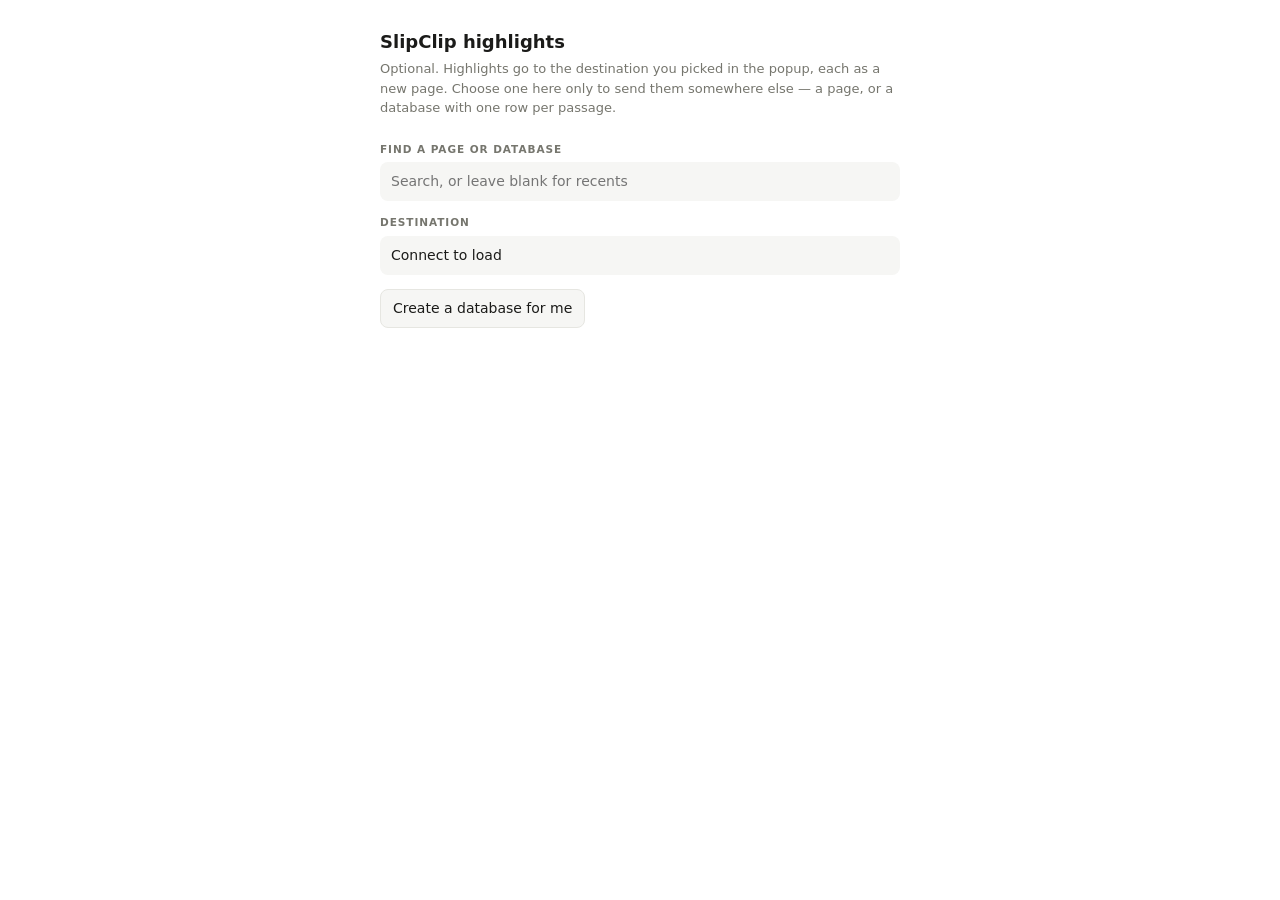
<file: notion-clipper-source/options.html>
<!doctype html>
<html>
<head>
<meta charset="utf-8">
<meta name="viewport" content="width=device-width, initial-scale=1">
<title>SlipClip highlights</title>
<style>
:root {
  color-scheme: light dark;
  --paper: #ffffff;
  --sunk: #f6f6f4;
  --edge: #e6e6e1;
  --ink: #1b1b19;
  --muted: #76766e;
  --bad: #c0392b;
}

@media (prefers-color-scheme: dark) {
  :root {
    --paper: #1b1b1a;
    --sunk: #252523;
    --edge: #34342f;
    --ink: #efefe9;
    --muted: #9a9a90;
    --bad: #ff8a75;
  }
}

* { box-sizing: border-box; }

body {
  max-width: 560px;
  margin: 0 auto;
  padding: 28px 20px 60px;
  background: var(--paper);
  color: var(--ink);
  font: 400 14px/1.5 -apple-system, BlinkMacSystemFont, "Segoe UI", system-ui, sans-serif;
}

h1 { margin: 0 0 4px; font-size: 18px; }
p.sub { margin: 0 0 24px; font-size: 13px; color: var(--muted); }

label { display: block; margin-bottom: 14px; }

.lab {
  display: block;
  margin-bottom: 5px;
  font-size: 10.5px;
  font-weight: 600;
  letter-spacing: .09em;
  text-transform: uppercase;
  color: var(--muted);
}

input, select {
  width: 100%;
  padding: 8px 10px;
  font: inherit;
  color: var(--ink);
  background: var(--sunk);
  border: 1px solid transparent;
  border-radius: 8px;
  appearance: none;
}

input:focus-visible, select:focus-visible { outline: none; border-color: var(--ink); }

button {
  padding: 8px 12px;
  font: inherit;
  color: var(--ink);
  background: var(--sunk);
  border: 1px solid var(--edge);
  border-radius: 8px;
  cursor: pointer;
}

button.primary { color: var(--paper); background: var(--ink); border: 0; }

#status { margin-top: 16px; font-size: 12px; color: var(--muted); }
#status[data-tone="error"] { color: var(--bad); }

#map, #saved { margin-top: 20px; padding-top: 16px; border-top: 1px solid var(--edge); }

.row {
  display: grid;
  grid-template-columns: 96px 1fr;
  gap: 10px;
  align-items: center;
  margin-bottom: 8px;
}

.row span { font-size: 12px; color: var(--muted); }

#saved { font-size: 12px; color: var(--muted); }
</style>
</head>
<body>

<h1>SlipClip highlights</h1>
<p class="sub">Optional. Highlights go to the destination you picked in the popup, each as a new page. Choose one here only to send them somewhere else — a page, or a database with one row per passage.</p>

<label>
  <span class="lab">Find a page or database</span>
  <input id="q" placeholder="Search, or leave blank for recents">
</label>

<label>
  <span class="lab">Destination</span>
  <select id="picker"><option value="">Connect to load</option></select>
</label>

<button id="create">Create a database for me</button>

<div id="map" hidden>
  <span class="lab">Columns</span>
  <div id="rows"></div>
  <button id="save" class="primary">Save mapping</button>
</div>

<div id="saved" hidden></div>
<div id="status"></div>

<script type="module" src="options.js"></script>
</body>
</html>
</file>
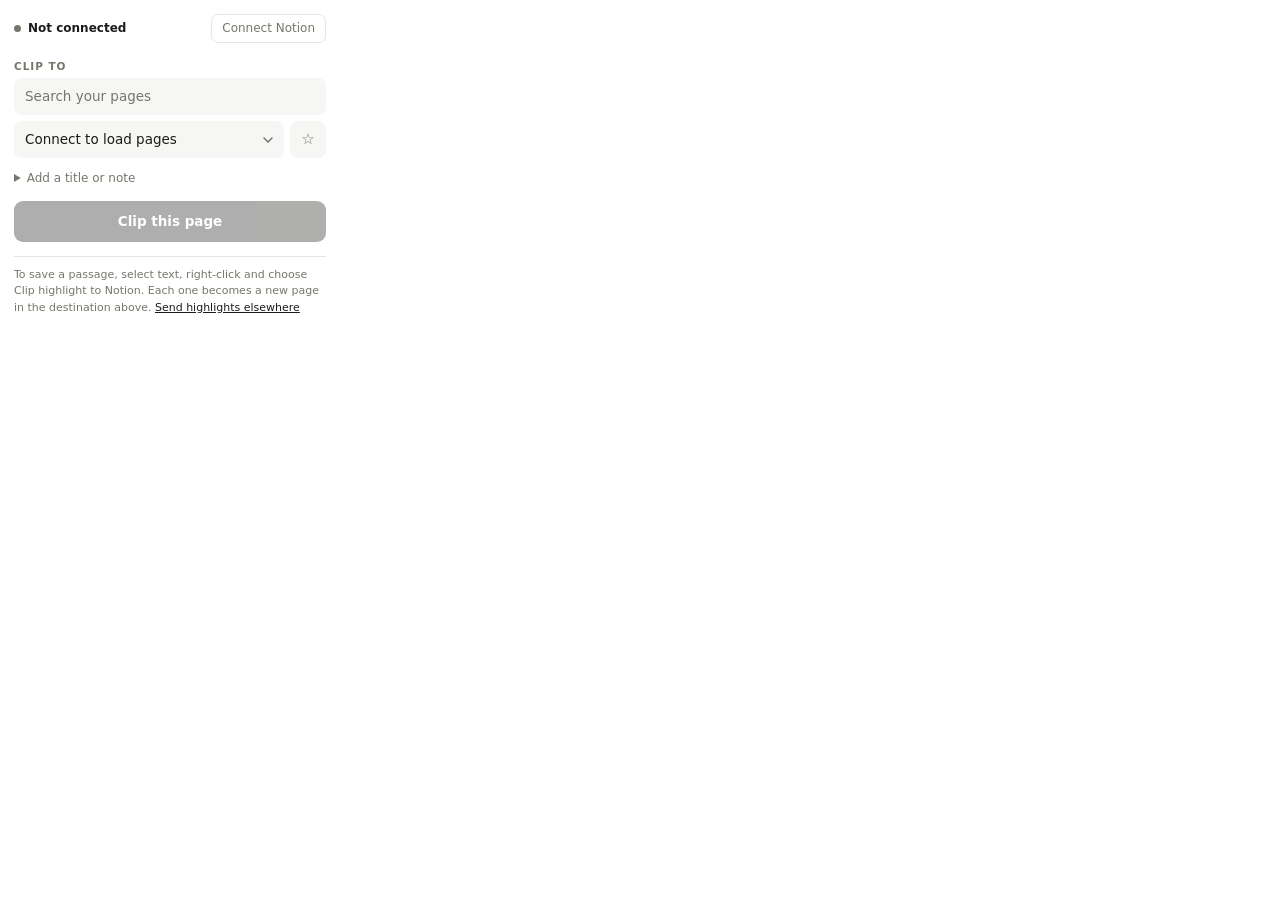
<file: notion-clipper-source/popup.html>
<!doctype html>
<html>
<head>
<meta charset="utf-8">
<meta name="viewport" content="width=device-width, initial-scale=1">
<style>
:root {
  color-scheme: light dark;
  --paper: #ffffff;
  --sunk: #f6f6f4;
  --edge: #e6e6e1;
  --ink: #1b1b19;
  --muted: #76766e;
  --mark: #ffd54a;
  --bad: #c0392b;
}

@media (prefers-color-scheme: dark) {
  :root {
    --paper: #1b1b1a;
    --sunk: #252523;
    --edge: #34342f;
    --ink: #efefe9;
    --muted: #9a9a90;
    --mark: #e8b32c;
    --bad: #ff8a75;
  }
}

* { box-sizing: border-box; }

/* No max-width here: a popup window is sized FROM this layout, so 100vw
   resolves against the not-yet-sized viewport, body clamps to that, and the
   browser then sizes the popup to the clamped width. It collapses to a strip. */
body {
  width: 340px;
  margin: 0;
  padding: 14px;
  background: var(--paper);
  color: var(--ink);
  font: 400 13.5px/1.4 -apple-system, BlinkMacSystemFont, "Segoe UI Variable Text", "Segoe UI", system-ui, sans-serif;
}

/* Header: state on the left, the one account action on the right. */
.bar {
  display: flex;
  align-items: center;
  justify-content: space-between;
  gap: 8px;
  margin-bottom: 16px;
}

#state {
  display: inline-flex;
  align-items: center;
  gap: 7px;
  font-size: 12px;
  font-weight: 600;
}

#state::before {
  content: "";
  width: 7px;
  height: 7px;
  border-radius: 50%;
  background: var(--muted);
}

body[data-connected="true"] #state::before {
  background: var(--mark);
  box-shadow: 0 0 0 3px rgba(255, 213, 74, .26);
}

#connect {
  flex: none;
  padding: 5px 10px;
  font: inherit;
  font-size: 12px;
  color: var(--muted);
  background: none;
  border: 1px solid var(--edge);
  border-radius: 7px;
  cursor: pointer;
  transition: color .15s, border-color .15s;
}

#connect:hover { color: var(--ink); border-color: var(--ink); }

label { display: block; margin-bottom: 12px; }

.lab {
  display: block;
  margin-bottom: 5px;
  font-size: 10.5px;
  font-weight: 600;
  letter-spacing: .09em;
  text-transform: uppercase;
  color: var(--muted);
}

input, select, textarea {
  width: 100%;
  padding: 8px 10px;
  font: inherit;
  color: var(--ink);
  background: var(--sunk);
  border: 1px solid transparent;
  border-radius: 8px;
  appearance: none;
  transition: border-color .15s, background .15s;
}

input::placeholder, textarea::placeholder { color: var(--muted); }

textarea { display: block; resize: vertical; }

input:focus-visible, select:focus-visible, textarea:focus-visible {
  outline: none;
  background: var(--paper);
  border-color: var(--ink);
}

select {
  padding-right: 28px;
  background-image: url("data:image/svg+xml,%3Csvg xmlns='http://www.w3.org/2000/svg' width='10' height='6' viewBox='0 0 10 6'%3E%3Cpath d='M1 1l4 4 4-4' fill='none' stroke='%2376766e' stroke-width='1.5' stroke-linecap='round'/%3E%3C/svg%3E");
  background-repeat: no-repeat;
  background-position: right 10px center;
}

select:disabled { opacity: .45; }

.field { margin-bottom: 12px; }

/* The search box sits directly on the dropdown it fills, as one control. */
#q { margin-bottom: 6px; }

.pickrow { display: flex; gap: 6px; }

#pin {
  flex: none;
  width: 36px;
  font: inherit;
  font-size: 15px;
  color: var(--muted);
  background: var(--sunk);
  border: 1px solid transparent;
  border-radius: 8px;
  cursor: pointer;
  transition: color .15s, border-color .15s;
}

#pin:hover { color: var(--ink); }
#pin:focus-visible { outline: none; border-color: var(--ink); }
#pin[aria-pressed="true"] { color: var(--mark); }

/* Tag chips are real checkboxes, hidden but still focusable, so the keyboard
   and screen readers get them for free. The new-tag field wraps in after them,
   which keeps the clip button inside a popup's 600px. */
.tagrow { display: flex; flex-wrap: wrap; gap: 5px; }
#tagopts { display: contents; }

#newtags {
  flex: 1 1 140px;
  width: auto;
  padding: 3px 9px;
  font-size: 12px;
  border-radius: 999px;
}

.chip { position: relative; margin: 0; }

.chip input {
  position: absolute;
  width: 1px;
  height: 1px;
  padding: 0;
  opacity: 0;
}

.chip span {
  display: inline-block;
  padding: 3px 9px;
  font-size: 12px;
  background: var(--sunk);
  border: 1px solid var(--edge);
  border-radius: 999px;
  cursor: pointer;
}

.chip input:checked + span { color: #1b1b19; background: var(--mark); border-color: transparent; }
.chip input:focus-visible + span { border-color: var(--ink); }

#status a { color: var(--ink); }

/* Optional extras stay out of the way until asked for. */
#more { margin-bottom: 12px; }

#more summary {
  font-size: 12px;
  color: var(--muted);
  cursor: pointer;
}

#more summary:hover,
#more[open] summary { color: var(--ink); }

#more[open] summary { margin-bottom: 10px; }
#more label:last-child { margin-bottom: 0; }

#clip {
  width: 100%;
  margin-top: 2px;
  padding: 11px;
  font: inherit;
  font-weight: 600;
  color: var(--paper);
  background: var(--ink);
  border: 0;
  border-radius: 9px;
  cursor: pointer;
  transition: background .15s, color .15s;
}

#clip:hover:not(:disabled) { background: var(--mark); color: #1b1b19; }
#clip:disabled { opacity: .35; cursor: not-allowed; }

#status {
  margin-top: 10px;
  font-size: 12px;
  line-height: 1.45;
  color: var(--muted);
  overflow-wrap: anywhere;
}

#status[data-tone="error"] { color: var(--bad); }

/* How to highlight lives here, since there is no panel to explain it. */
.foot {
  margin: 14px 0 0;
  padding-top: 10px;
  font-size: 11px;
  line-height: 1.5;
  color: var(--muted);
  border-top: 1px solid var(--edge);
}

.foot button {
  padding: 0;
  font: inherit;
  color: var(--ink);
  background: none;
  border: 0;
  text-decoration: underline;
  cursor: pointer;
}

@media (prefers-reduced-motion: reduce) {
  * { transition: none !important; }
}
</style>
</head>
<body>

<div class="bar">
  <span id="state">Not connected</span>
  <button id="connect">Connect Notion</button>
</div>

<div class="field">
  <label class="lab" for="picker">Clip to</label>
  <input id="q" aria-label="Search your Notion pages" placeholder="Search your pages">
  <div class="pickrow">
    <select id="picker"><option value="">Connect to load pages</option></select>
    <button id="pin" type="button" aria-pressed="false" title="Pin this destination">☆</button>
  </div>
</div>

<div class="field" id="tagbox" role="group" aria-labelledby="taglab" hidden>
  <span class="lab" id="taglab">Tags</span>
  <div class="tagrow">
    <span id="tagopts"></span>
    <input id="newtags" aria-labelledby="taglab" placeholder="+ new, comma separated">
  </div>
</div>

<details id="more">
  <summary>Add a title or note</summary>
  <label>
    <span class="lab">Title</span>
    <input id="title" placeholder="Defaults to the page title">
  </label>
  <label>
    <span class="lab">Note</span>
    <textarea id="note" rows="1" placeholder="Why it's worth keeping (optional)"></textarea>
  </label>
</details>

<button id="clip" disabled>Clip this page</button>

<div id="status" role="status"></div>

<p class="foot">To save a passage, select text, right-click and choose Clip highlight to Notion. Each one becomes a new page in the destination above. <button id="openoptions" type="button">Send highlights elsewhere</button></p>


<script type="module" src="popup.js"></script>
</body>
</html>
</file>
